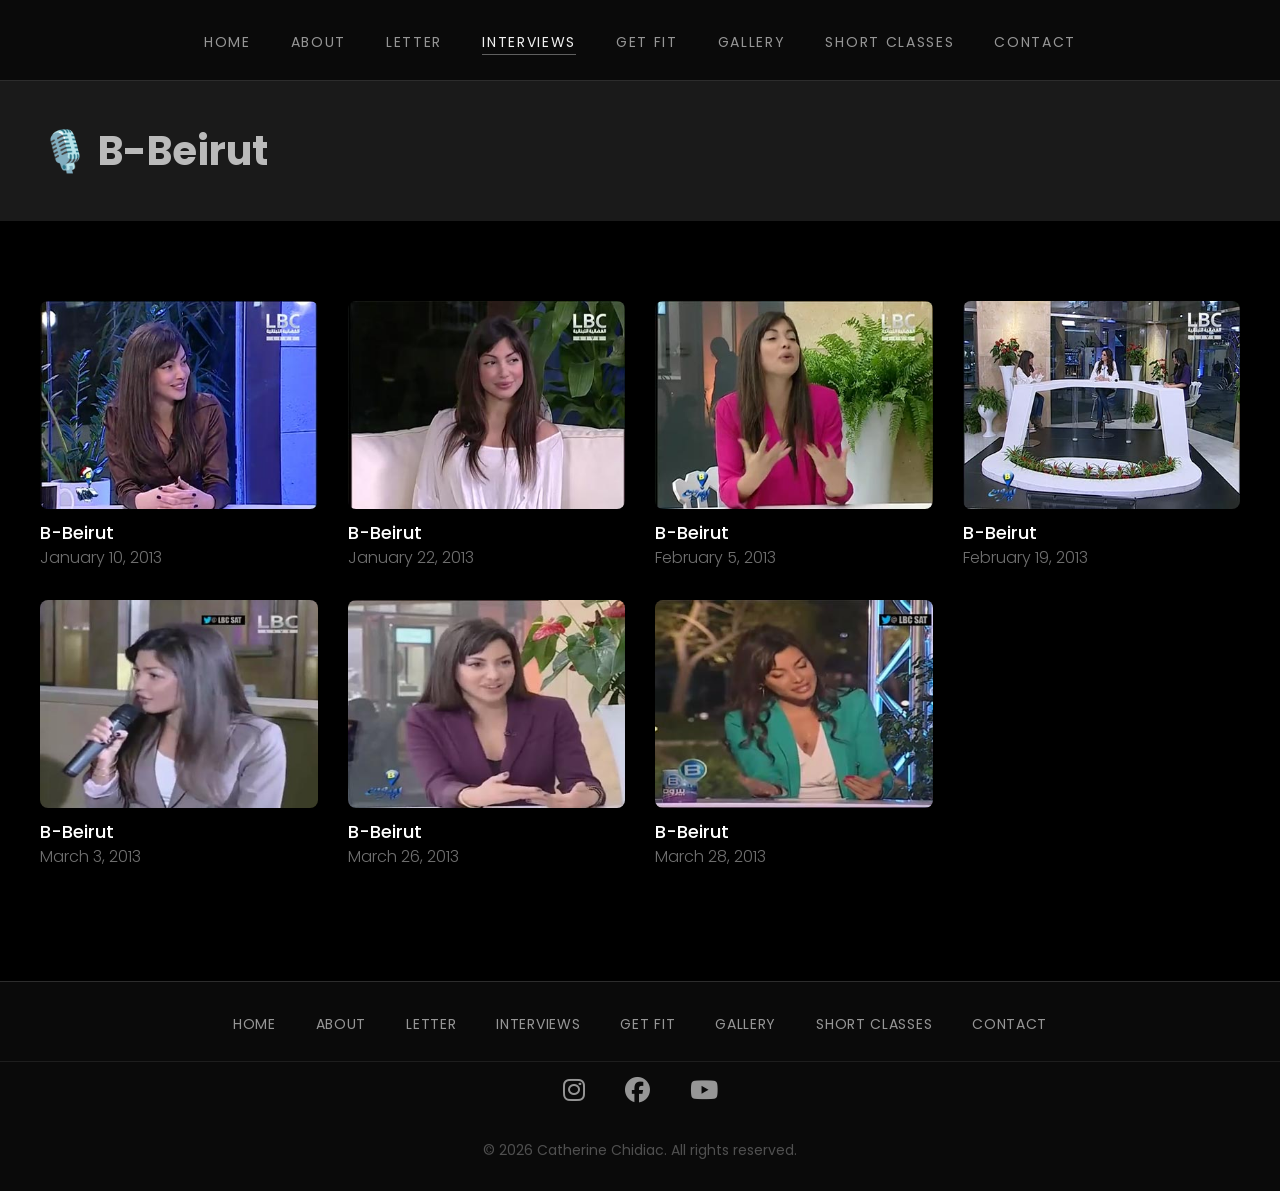
<file: b-beirut.html>
<!doctype html>
<html lang="en">
  <head>
    <meta charset="UTF-8" />
    <meta name="viewport" content="width=device-width, initial-scale=1.0" />
    <title>B-Beirut</title>
    <link rel="icon" href="om_symbol_favicon.ico" type="image/x-icon" />
    <link rel="preconnect" href="https://fonts.googleapis.com" />
    <link rel="preconnect" href="https://fonts.gstatic.com" crossorigin />
    <link
      href="https://fonts.googleapis.com/css2?family=Poppins:ital,wght@0,300;0,400;0,500;0,600;1,300;1,400&display=swap"
      rel="stylesheet"
    />
    <link rel="stylesheet" href="base.css" />
    <link rel="stylesheet" href="header-footer.css" />
    <link rel="stylesheet" href="b-beirut.css" />
    <link rel="stylesheet" href="https://cdnjs.cloudflare.com/ajax/libs/font-awesome/6.7.2/css/all.min.css" />
  </head>
  <body>
    <header>
      <nav>
        <button class="burger" id="burger" aria-label="Toggle menu">&#9776;</button>
        <ul>
          <li><a href="index.html">Home</a></li>
          <li><a href="about.html">About</a></li>
          <li><a href="to-my-students.html">Letter</a></li>
          <li><a href="b-beirut.html" class="active">Interviews</a></li>
          <li><a href="getfit.html">Get Fit</a></li>
          <li><a href="gallery.html">Gallery</a></li>
          <li><a href="namat-short-classes.html">Short Classes</a></li>
          <li><a href="contact.html">Contact</a></li>
        </ul>
      </nav>
    </header>
    <section class="bb-section">
      <div class="bb-title-container">
        <div class="bb-title">
          <h1>🎙️ B-Beirut</h1>
        </div>
      </div>
      <div class="bb-grid">
        <div
          class="bb-card"
          data-video="assets/b-beirut/01_January10_2013.mp4"
          data-description="B-Beirut January 10, 2013"
        >
          <div class="bb-card_thumbnail">
            <img
              src="assets/b-beirut/01_January10.jpg"
              alt="B-Beirut January 10"
            />
            <div class="bb-card_play">&#9654;</div>
          </div>
          <div class="bb-card_info">
            <h3>B-Beirut</h3>
            <p>January 10, 2013</p>
          </div>
        </div>

        <div
          class="bb-card"
          data-video="assets/b-beirut/02_January22_2013.mp4"
          data-description="B-Beirut January 22, 2013"
        >
          <div class="bb-card_thumbnail">
            <img
              src="assets/b-beirut/02_January22.jpg"
              alt="B-Beirut January 22"
            />
            <div class="bb-card_play">&#9654;</div>
          </div>
          <div class="bb-card_info">
            <h3>B-Beirut</h3>
            <p>January 22, 2013</p>
          </div>
        </div>

        <div
          class="bb-card"
          data-video="assets/b-beirut/03_February5_2013.mp4"
          data-description="B-Beirut February 5, 2013"
        >
          <div class="bb-card_thumbnail">
            <img
              src="assets/b-beirut/03_February5.jpg"
              alt="B-Beirut February 5"
            />
            <div class="bb-card_play">&#9654;</div>
          </div>
          <div class="bb-card_info">
            <h3>B-Beirut</h3>
            <p>February 5, 2013</p>
          </div>
        </div>

        <div
          class="bb-card"
          data-video="assets/b-beirut/04_February19_2013.mp4"
          data-description="B-Beirut February 19, 2013"
        >
          <div class="bb-card_thumbnail">
            <img
              src="assets/b-beirut/04_February19.jpg"
              alt="B-Beirut February 19"
            />
            <div class="bb-card_play">&#9654;</div>
          </div>
          <div class="bb-card_info">
            <h3>B-Beirut</h3>
            <p>February 19, 2013</p>
          </div>
        </div>

        <div
          class="bb-card"
          data-video="assets/b-beirut/05_March3_2013.mp4"
          data-description="B-Beirut March 3, 2013"
        >
          <div class="bb-card_thumbnail">
            <img src="assets/b-beirut/05_March3.jpg" alt="B-Beirut March 3" />
            <div class="bb-card_play">&#9654;</div>
          </div>
          <div class="bb-card_info">
            <h3>B-Beirut</h3>
            <p>March 3, 2013</p>
          </div>
        </div>

        <div
          class="bb-card"
          data-video="assets/b-beirut/06_March26_2013.mp4"
          data-description="B-Beirut March 26, 2013"
        >
          <div class="bb-card_thumbnail">
            <img src="assets/b-beirut/06_March26.jpg" alt="B-Beirut March 26" />
            <div class="bb-card_play">&#9654;</div>
          </div>
          <div class="bb-card_info">
            <h3>B-Beirut</h3>
            <p>March 26, 2013</p>
          </div>
        </div>

        <div
          class="bb-card"
          data-video="assets/b-beirut/07_March28_2013.mp4"
          data-description="B-Beirut March 28, 2013"
        >
          <div class="bb-card_thumbnail">
            <img src="assets/b-beirut/07_March28.jpg" alt="B-Beirut March 28" />
            <div class="bb-card_play">&#9654;</div>
          </div>
          <div class="bb-card_info">
            <h3>B-Beirut</h3>
            <p>March 28, 2013</p>
          </div>
        </div>
      </div>
    </section>

    <!-- Video Overlay -->
    <div class="video-overlay" id="video-overlay">
      <button class="video-overlay_close" id="video-overlay-close">
        &times;
      </button>
      <button class="video-overlay_prev" id="video-overlay-prev">
        &#8592;
      </button>
      <div class="video-overlay_content">
        <video
          class="video-overlay_player"
          id="video-overlay-player"
          controls
        ></video>
        <p class="video-overlay_caption" id="video-overlay-caption"></p>
      </div>
      <button class="video-overlay_next" id="video-overlay-next">
        &#8594;
      </button>
    </div>

    <script src="b-beirut.js"></script>
    <footer>
      <nav class="footer-nav">
        <ul>
          <li><a href="index.html">Home</a></li>
          <li><a href="about.html">About</a></li>
          <li><a href="to-my-students.html">Letter</a></li>
          <li><a href="b-beirut.html">Interviews</a></li>
          <li><a href="getfit.html">Get Fit</a></li>
          <li><a href="gallery.html">Gallery</a></li>
          <li><a href="namat-short-classes.html">Short Classes</a></li>
          <li><a href="contact.html">Contact</a></li>
        </ul>
      </nav>
      <div class="footer-socials">
        <a href="https://www.instagram.com/catherinechidiac/" target="_blank" rel="noopener noreferrer" aria-label="Instagram">
          <i class="fa-brands fa-instagram"></i>
        </a>
        <a href="https://www.facebook.com/namatbeirut/" target="_blank" rel="noopener noreferrer" aria-label="Facebook">
          <i class="fa-brands fa-facebook"></i>
        </a>
        <a href="https://www.youtube.com/@catherinechidiac1" target="_blank" rel="noopener noreferrer" aria-label="YouTube">
          <i class="fa-brands fa-youtube"></i>
        </a>
      </div>
      <p class="footer-copyright">&copy; 2026 Catherine Chidiac. All rights reserved.</p>
    </footer>

      <script src="header.js"></script>
  </body>
</html>
</file>
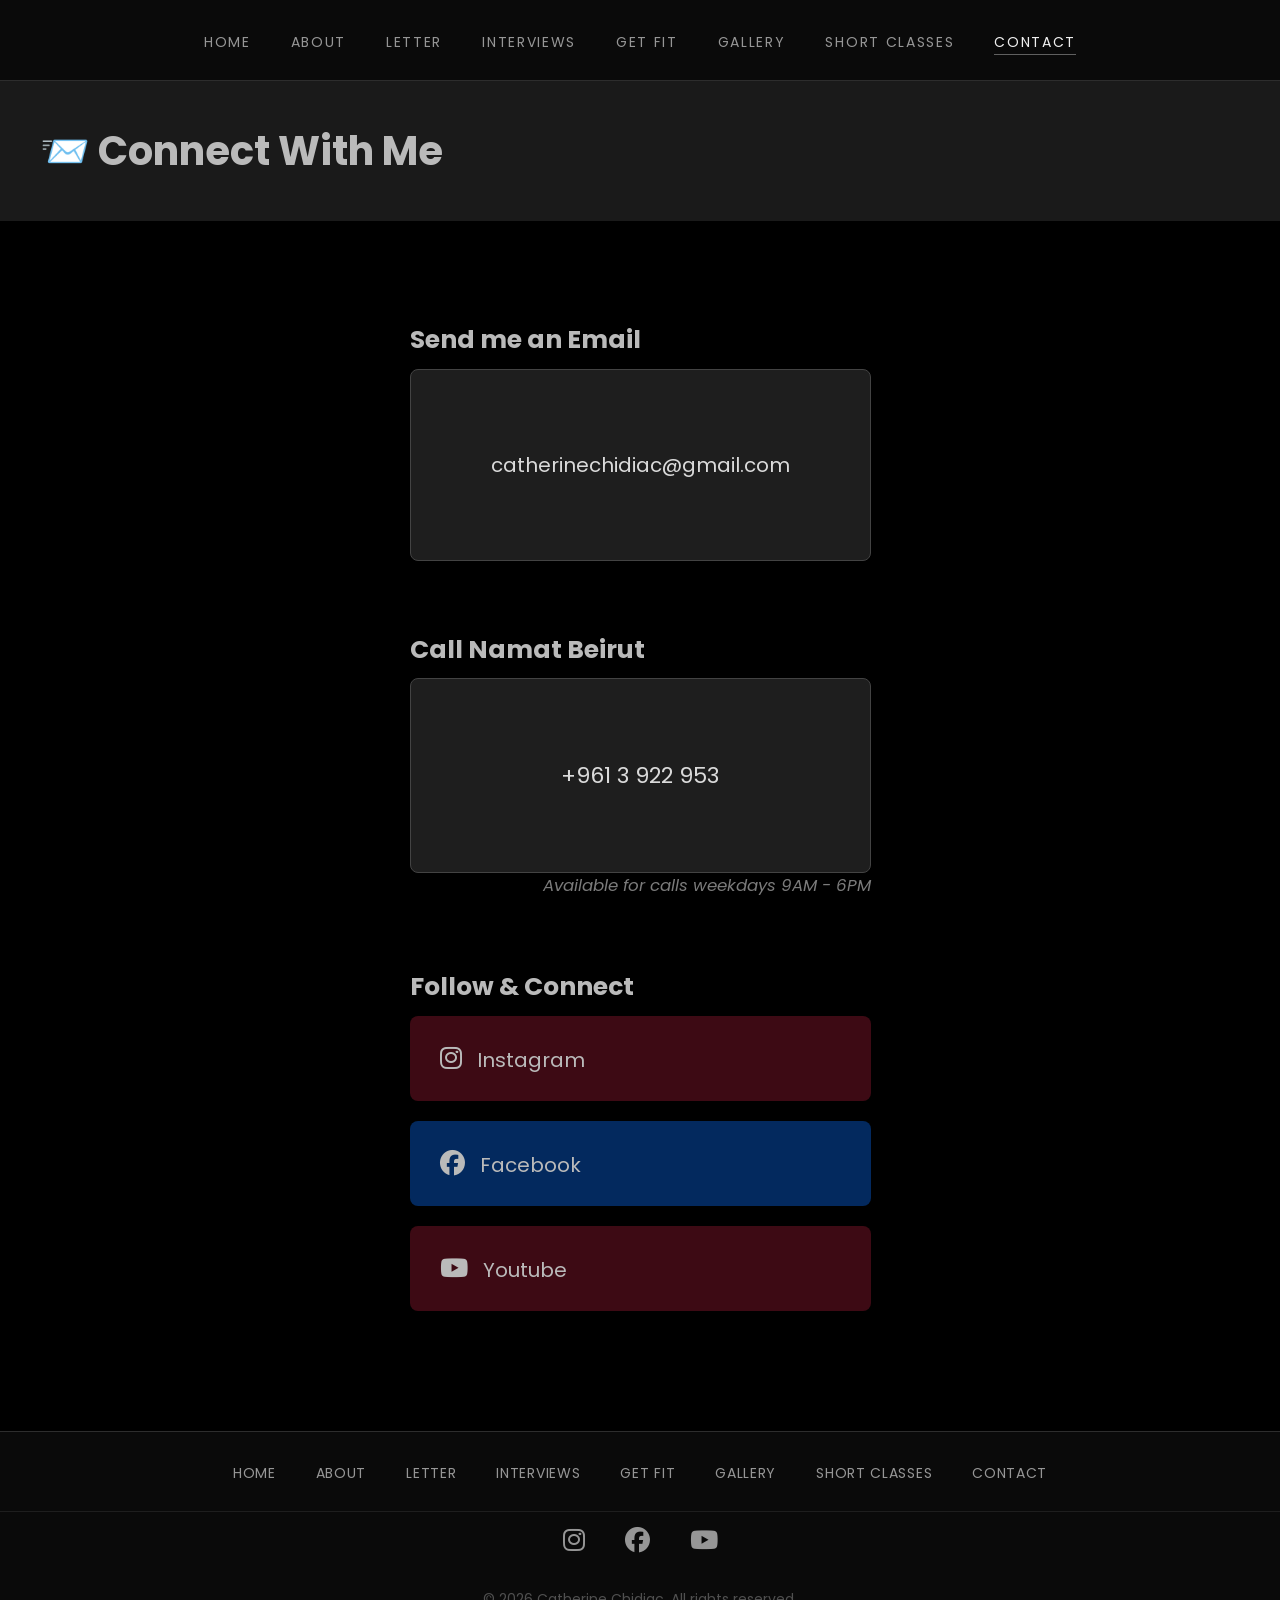
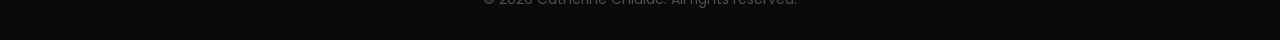
<file: contact.html>
<!doctype html>
<html lang="en">
  <head>
    <meta charset="UTF-8" />
    <meta name="viewport" content="width=device-width, initial-scale=1.0" />
    <title>Contact</title>
    <link rel="icon" href="om_symbol_favicon.ico" type="image/x-icon" />
    <link rel="preconnect" href="https://fonts.googleapis.com" />
    <link rel="preconnect" href="https://fonts.gstatic.com" crossorigin />
    <link
      href="https://fonts.googleapis.com/css2?family=Poppins:ital,wght@0,300;0,400;0,500;0,600;1,300;1,400&display=swap"
      rel="stylesheet"
    />
    <link rel="stylesheet" href="base.css" />
    <link rel="stylesheet" href="header-footer.css" />
    <link rel="stylesheet" href="contact.css" />
    <link
      rel="stylesheet"
      href="https://cdnjs.cloudflare.com/ajax/libs/font-awesome/6.7.2/css/all.min.css"
    />
  </head>
  <body>
    <header>
      <nav>
        <button class="burger" id="burger" aria-label="Toggle menu">
          &#9776;
        </button>
        <ul>
          <li><a href="index.html">Home</a></li>
          <li><a href="about.html">About</a></li>
          <li><a href="to-my-students.html">Letter</a></li>
          <li><a href="b-beirut.html">Interviews</a></li>
          <li><a href="getfit.html">Get Fit</a></li>
          <li><a href="gallery.html">Gallery</a></li>
          <li><a href="namat-short-classes.html">Short Classes</a></li>
          <li><a href="contact.html" class="active">Contact</a></li>
        </ul>
      </nav>
    </header>
    <section class="contact-title-section">
      <div class="contact-title">
        <h1>📨 Connect With Me</h1>
      </div>
    </section>
    <section class="contact-ways-section">
      <div class="contact-ways-container">
        <div class="card-email">
          <h2>Send me an Email</h2>
          <div class="card-email-content" id="copy-email">
            <p>catherinechidiac@gmail.com</p>
          </div>
        </div>
        <div class="card-namat">
          <h2>Call Namat Beirut</h2>
          <a class="card-namat-content" href="tel:+9613922953">
            <p>+961 3 922 953</p>
          </a>
          <small>Available for calls weekdays 9AM - 6PM</small>
        </div>
        <div class="socials">
          <h2>Follow & Connect</h2>
          <a
            class="socials-card insta"
            href="https://www.instagram.com/catherinechidiac/"
            target="_blank"
            rel="noopener noreferrer"
          >
            <i class="fa-brands fa-instagram"></i>
            <span>Instagram</span>
          </a>
          <a
            class="socials-card facebook"
            href="https://www.facebook.com/namatbeirut/"
            target="_blank"
            rel="noopener noreferrer"
          >
            <i class="fa-brands fa-facebook"></i>
            <span>Facebook</span>
          </a>
          <a
            class="socials-card youtube"
            href="https://www.youtube.com/@catherinechidiac1"
            target="_blank"
            rel="noopener noreferrer"
          >
            <i class="fa-brands fa-youtube"></i>
            <span>Youtube</span>
          </a>
        </div>
      </div>
    </section>
    <div class="copy-toast" id="copy-toast">
      Email address copied to clipboard
    </div>

    <script>
      document.getElementById("copy-email").addEventListener("click", () => {
        navigator.clipboard.writeText("catherinechidiac@gmail.com").then(() => {
          const toast = document.getElementById("copy-toast");
          toast.classList.add("show");
          setTimeout(() => toast.classList.remove("show"), 2500);
        });
      });
    </script>
    <footer>
      <nav class="footer-nav">
        <ul>
          <li><a href="index.html">Home</a></li>
          <li><a href="about.html">About</a></li>
          <li><a href="to-my-students.html">Letter</a></li>
          <li><a href="b-beirut.html">Interviews</a></li>
          <li><a href="getfit.html">Get Fit</a></li>
          <li><a href="gallery.html">Gallery</a></li>
          <li><a href="namat-short-classes.html">Short Classes</a></li>
          <li><a href="contact.html">Contact</a></li>
        </ul>
      </nav>
      <div class="footer-socials">
        <a href="https://www.instagram.com/catherinechidiac/" target="_blank" rel="noopener noreferrer" aria-label="Instagram">
          <i class="fa-brands fa-instagram"></i>
        </a>
        <a href="https://www.facebook.com/namatbeirut/" target="_blank" rel="noopener noreferrer" aria-label="Facebook">
          <i class="fa-brands fa-facebook"></i>
        </a>
        <a href="https://www.youtube.com/@catherinechidiac1" target="_blank" rel="noopener noreferrer" aria-label="YouTube">
          <i class="fa-brands fa-youtube"></i>
        </a>
      </div>
      <p class="footer-copyright">&copy; 2026 Catherine Chidiac. All rights reserved.</p>
    </footer>

    <script src="header.js"></script>
  </body>
</html>
</file>
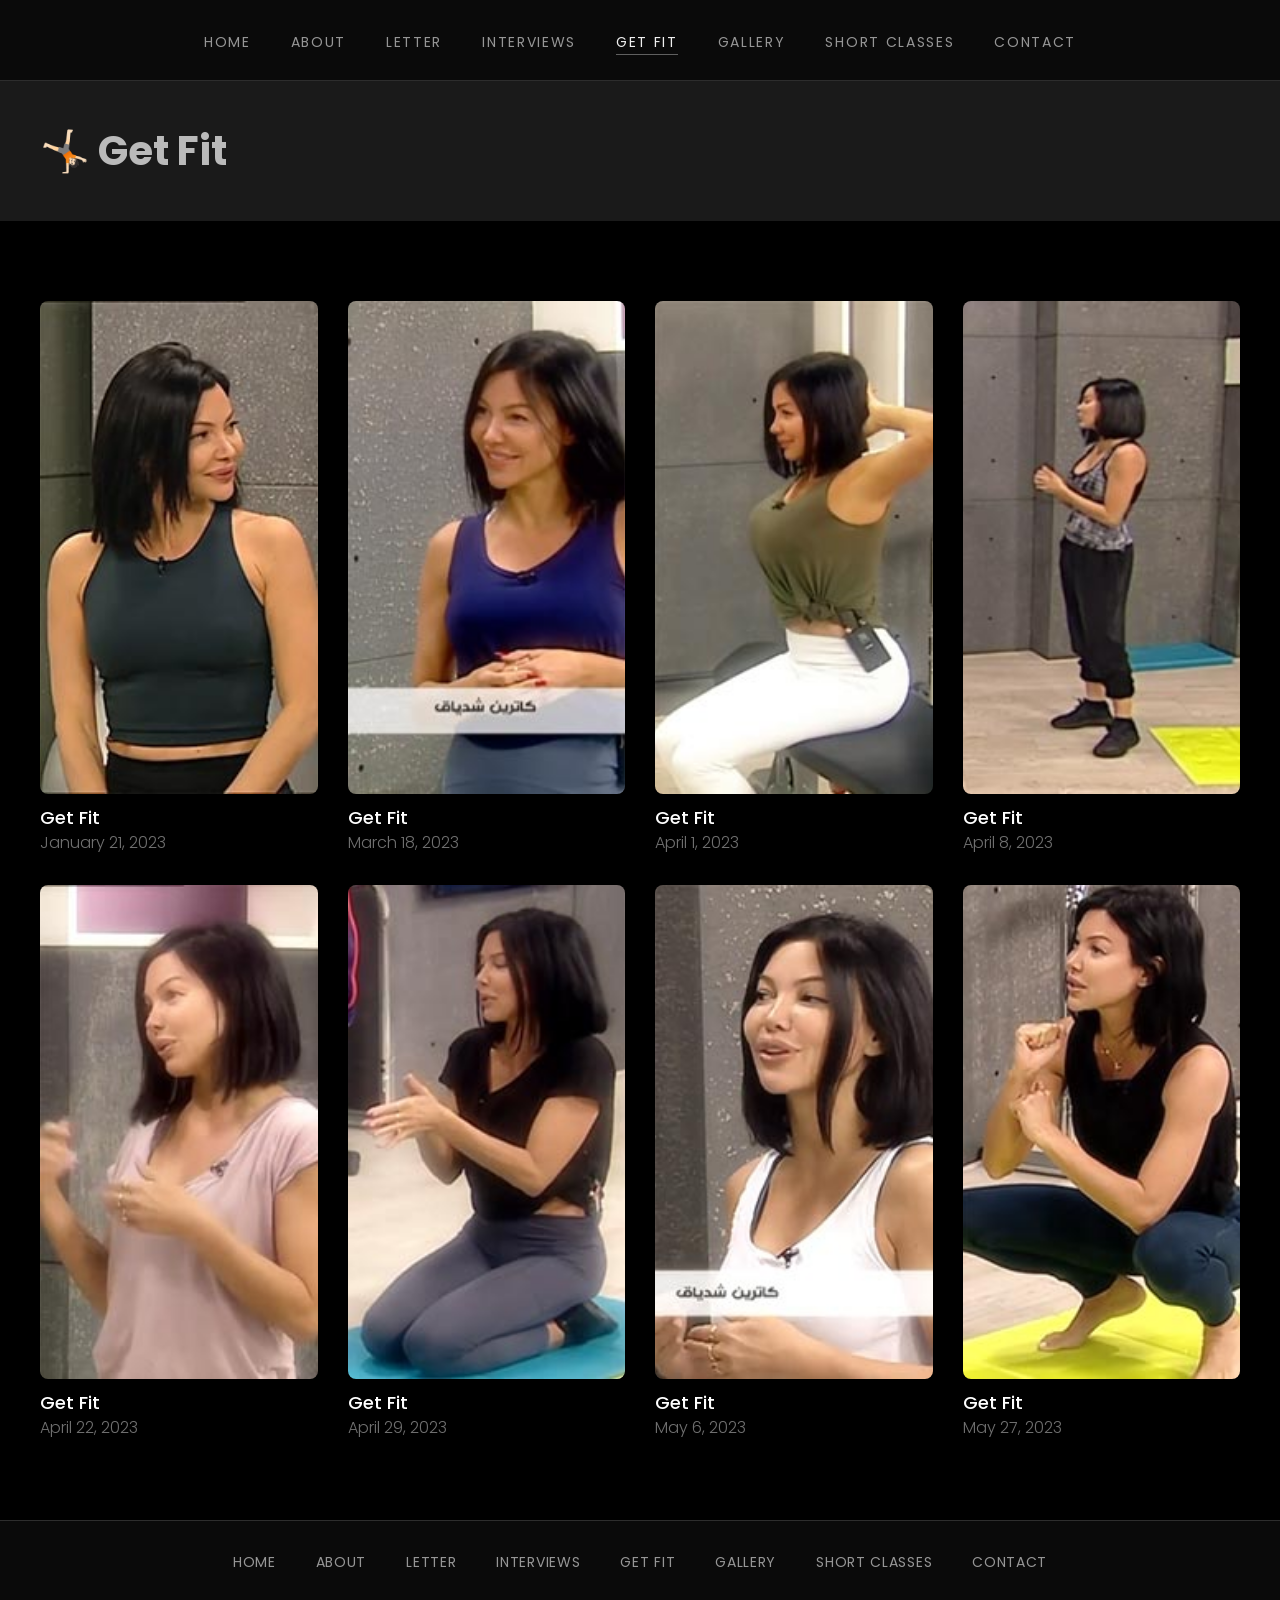
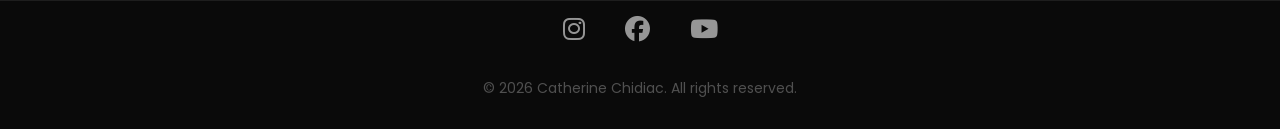
<file: getfit.html>
<!doctype html>
<html lang="en">
  <head>
    <meta charset="UTF-8" />
    <meta name="viewport" content="width=device-width, initial-scale=1.0" />
    <title>Get Fit</title>
    <link rel="icon" href="om_symbol_favicon.ico" type="image/x-icon" />
    <link rel="preconnect" href="https://fonts.googleapis.com" />
    <link rel="preconnect" href="https://fonts.gstatic.com" crossorigin />
    <link
      href="https://fonts.googleapis.com/css2?family=Poppins:ital,wght@0,300;0,400;0,500;0,600;1,300;1,400&display=swap"
      rel="stylesheet"
    />
    <link rel="stylesheet" href="base.css" />
    <link rel="stylesheet" href="header-footer.css" />
    <link rel="stylesheet" href="getfit.css" />
    <link rel="stylesheet" href="https://cdnjs.cloudflare.com/ajax/libs/font-awesome/6.7.2/css/all.min.css" />
  </head>
  <body>
    <header>
      <nav>
        <button class="burger" id="burger" aria-label="Toggle menu">&#9776;</button>
        <ul>
          <li><a href="index.html">Home</a></li>
          <li><a href="about.html">About</a></li>
          <li><a href="to-my-students.html">Letter</a></li>
          <li><a href="b-beirut.html">Interviews</a></li>
          <li><a href="getfit.html" class="active">Get Fit</a></li>
          <li><a href="gallery.html">Gallery</a></li>
          <li><a href="namat-short-classes.html">Short Classes</a></li>
          <li><a href="contact.html">Contact</a></li>
        </ul>
      </nav>
    </header>
    <section class="getfit-section">
      <div class="getfit-title-container">
        <div class="getfit-title">
          <h1>🤸🏻 Get Fit</h1>
        </div>
      </div>
      <div class="getfit-grid">
        <div
          class="getfit-card"
          data-video="assets/getfit/01_GetFit_January21_2023.mp4"
          data-description="Get Fit January 21, 2023"
        >
          <div class="getfit-card_thumbnail">
            <img
              src="assets/getfit/01_January21.jpg"
              alt="Get Fit January 21"
            />
            <div class="getfit-card_play">&#9654;</div>
          </div>
          <div class="getfit-card_info">
            <h3>Get Fit</h3>
            <p>January 21, 2023</p>
          </div>
        </div>

        <div
          class="getfit-card"
          data-video="assets/getfit/02_GetFit_18Mars_2023.mp4"
          data-description="Get Fit March 18, 2023"
        >
          <div class="getfit-card_thumbnail">
            <img src="assets/getfit/02_March18.jpg" alt="Get Fit March 18" />
            <div class="getfit-card_play">&#9654;</div>
          </div>
          <div class="getfit-card_info">
            <h3>Get Fit</h3>
            <p>March 18, 2023</p>
          </div>
        </div>

        <div
          class="getfit-card"
          data-video="assets/getfit/03_GetFit_April1_2023.mp4"
          data-description="Get Fit April 1, 2023"
        >
          <div class="getfit-card_thumbnail">
            <img src="assets/getfit/03_April1.jpg" alt="Get Fit April 1" />
            <div class="getfit-card_play">&#9654;</div>
          </div>
          <div class="getfit-card_info">
            <h3>Get Fit</h3>
            <p>April 1, 2023</p>
          </div>
        </div>

        <div
          class="getfit-card"
          data-video="assets/getfit/04_GetFit_April8_2023.mp4"
          data-description="Get Fit April 8, 2023"
        >
          <div class="getfit-card_thumbnail">
            <img src="assets/getfit/04_April8.jpg" alt="Get Fit April 8" />
            <div class="getfit-card_play">&#9654;</div>
          </div>
          <div class="getfit-card_info">
            <h3>Get Fit</h3>
            <p>April 8, 2023</p>
          </div>
        </div>

        <div
          class="getfit-card"
          data-video="assets/getfit/05_GetFit_April22_2023.mp4"
          data-description="Get Fit April 22, 2023"
        >
          <div class="getfit-card_thumbnail">
            <img src="assets/getfit/05_April22.jpg" alt="Get Fit April 22" />
            <div class="getfit-card_play">&#9654;</div>
          </div>
          <div class="getfit-card_info">
            <h3>Get Fit</h3>
            <p>April 22, 2023</p>
          </div>
        </div>

        <div
          class="getfit-card"
          data-video="assets/getfit/06_GetFit_April29_2023.mp4"
          data-description="Get Fit April 29, 2023"
        >
          <div class="getfit-card_thumbnail">
            <img src="assets/getfit/06_April29.jpg" alt="Get Fit April 29" />
            <div class="getfit-card_play">&#9654;</div>
          </div>
          <div class="getfit-card_info">
            <h3>Get Fit</h3>
            <p>April 29, 2023</p>
          </div>
        </div>

        <div
          class="getfit-card"
          data-video="assets/getfit/07_GetFit_May6_2023.mp4"
          data-description="Get Fit May 6, 2023"
        >
          <div class="getfit-card_thumbnail">
            <img src="assets/getfit/07_May6.jpg" alt="Get Fit May 6" />
            <div class="getfit-card_play">&#9654;</div>
          </div>
          <div class="getfit-card_info">
            <h3>Get Fit</h3>
            <p>May 6, 2023</p>
          </div>
        </div>

        <div
          class="getfit-card"
          data-video="assets/getfit/08_GetFit_May27_2023.mp4"
          data-description="Get Fit May 27, 2023"
        >
          <div class="getfit-card_thumbnail">
            <img src="assets/getfit/08_May27.jpg" alt="Get Fit May 27" />
            <div class="getfit-card_play">&#9654;</div>
          </div>
          <div class="getfit-card_info">
            <h3>Get Fit</h3>
            <p>May 27, 2023</p>
          </div>
        </div>
      </div>
    </section>

    <!-- Video Overlay -->
    <div class="video-overlay" id="video-overlay">
      <button class="video-overlay_close" id="video-overlay-close">
        &times;
      </button>
      <button class="video-overlay_prev" id="video-overlay-prev">
        &#8592;
      </button>
      <div class="video-overlay_content">
        <video
          class="video-overlay_player"
          id="video-overlay-player"
          controls
        ></video>
        <p class="video-overlay_caption" id="video-overlay-caption"></p>
      </div>
      <button class="video-overlay_next" id="video-overlay-next">
        &#8594;
      </button>
    </div>

    <script src="getfit.js"></script>
    <footer>
      <nav class="footer-nav">
        <ul>
          <li><a href="index.html">Home</a></li>
          <li><a href="about.html">About</a></li>
          <li><a href="to-my-students.html">Letter</a></li>
          <li><a href="b-beirut.html">Interviews</a></li>
          <li><a href="getfit.html">Get Fit</a></li>
          <li><a href="gallery.html">Gallery</a></li>
          <li><a href="namat-short-classes.html">Short Classes</a></li>
          <li><a href="contact.html">Contact</a></li>
        </ul>
      </nav>
      <div class="footer-socials">
        <a href="https://www.instagram.com/catherinechidiac/" target="_blank" rel="noopener noreferrer" aria-label="Instagram">
          <i class="fa-brands fa-instagram"></i>
        </a>
        <a href="https://www.facebook.com/namatbeirut/" target="_blank" rel="noopener noreferrer" aria-label="Facebook">
          <i class="fa-brands fa-facebook"></i>
        </a>
        <a href="https://www.youtube.com/@catherinechidiac1" target="_blank" rel="noopener noreferrer" aria-label="YouTube">
          <i class="fa-brands fa-youtube"></i>
        </a>
      </div>
      <p class="footer-copyright">&copy; 2026 Catherine Chidiac. All rights reserved.</p>
    </footer>

      <script src="header.js"></script>
  </body>
</html>
</file>
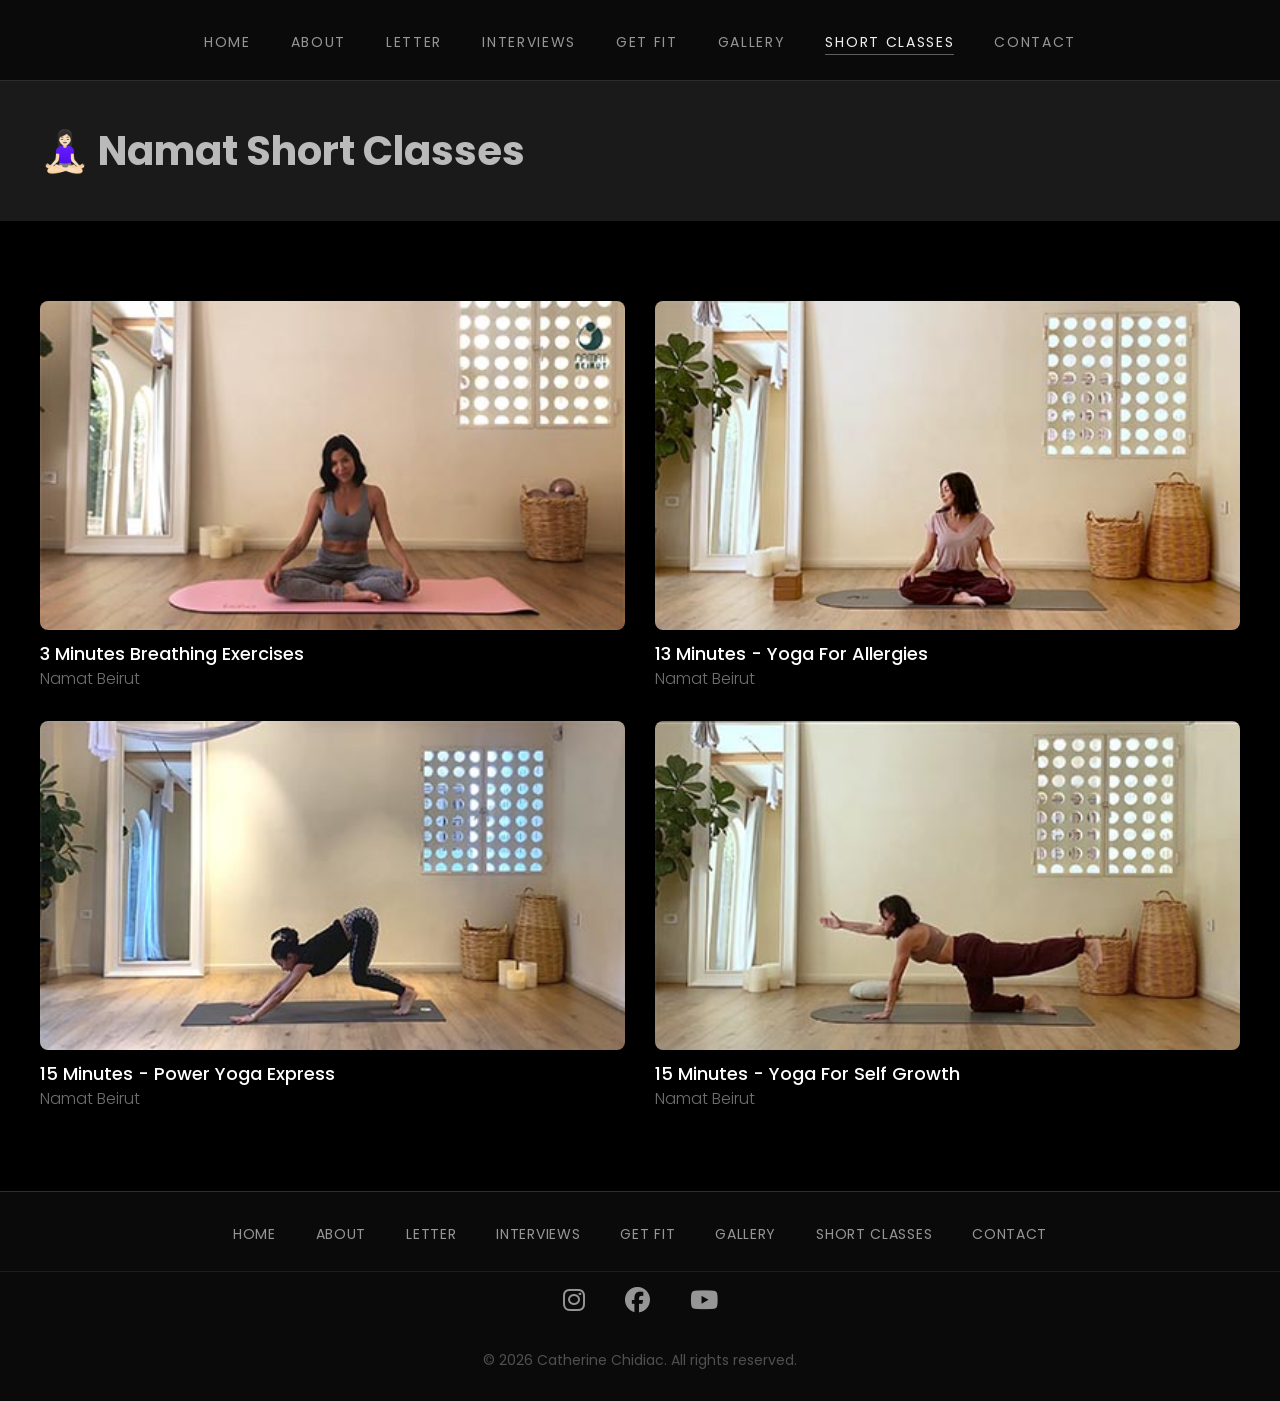
<file: namat-short-classes.html>
<!doctype html>
<html lang="en">
  <head>
    <meta charset="UTF-8" />
    <meta name="viewport" content="width=device-width, initial-scale=1.0" />
    <title>Namat Short Classes</title>
    <link rel="icon" href="om_symbol_favicon.ico" type="image/x-icon" />
    <link rel="preconnect" href="https://fonts.googleapis.com" />
    <link rel="preconnect" href="https://fonts.gstatic.com" crossorigin />
    <link
      href="https://fonts.googleapis.com/css2?family=Poppins:ital,wght@0,300;0,400;0,500;0,600;1,300;1,400&display=swap"
      rel="stylesheet"
    />
    <link rel="stylesheet" href="base.css" />
    <link rel="stylesheet" href="header-footer.css" />
    <link rel="stylesheet" href="namat-short-classes.css" />
    <link rel="stylesheet" href="https://cdnjs.cloudflare.com/ajax/libs/font-awesome/6.7.2/css/all.min.css" />
  </head>
  <body>
    <header>
      <nav>
        <button class="burger" id="burger" aria-label="Toggle menu">&#9776;</button>
        <ul>
          <li><a href="index.html">Home</a></li>
          <li><a href="about.html">About</a></li>
          <li><a href="to-my-students.html">Letter</a></li>
          <li><a href="b-beirut.html">Interviews</a></li>
          <li><a href="getfit.html">Get Fit</a></li>
          <li><a href="gallery.html">Gallery</a></li>
          <li>
            <a href="namat-short-classes.html" class="active">Short Classes</a>
          </li>
          <li><a href="contact.html">Contact</a></li>
        </ul>
      </nav>
    </header>
    <div class="title-section">
      <div class="namat-title">
        <h1>🧘🏻‍♀️ Namat Short Classes</h1>
      </div>
    </div>
    <section class="namat-section">
      <div class="namat-grid">
        <div
          class="namat-card"
          data-video="assets/namat-short-classes/3 Minutes Breathing Exercises with Catherine Chidiac_Namat Beirut.mp4"
          data-description="3 Minutes Breathing Exercises"
        >
          <div class="namat-card_thumbnail">
            <img
              src="assets/namat-short-classes/3-Minutes-Breathing.jpg"
              alt="3 Minutes Breathing Exercises"
            />
            <div class="namat-card_play">&#9654;</div>
          </div>
          <div class="namat-card_info">
            <h3>3 Minutes Breathing Exercises</h3>
            <p>Namat Beirut</p>
          </div>
        </div>

        <div
          class="namat-card"
          data-video="assets/namat-short-classes/13 Minutes - Yoga For Allergies with Catherine Chidiac_Namat Beirut.mp4"
          data-description="13 Minutes - Yoga For Allergies"
        >
          <div class="namat-card_thumbnail">
            <img
              src="assets/namat-short-classes/13-Minutes-Allergies.jpg"
              alt="13 Minutes Yoga For Allergies"
            />
            <div class="namat-card_play">&#9654;</div>
          </div>
          <div class="namat-card_info">
            <h3>13 Minutes - Yoga For Allergies</h3>
            <p>Namat Beirut</p>
          </div>
        </div>

        <div
          class="namat-card"
          data-video="assets/namat-short-classes/15 Minutes - Power Yoga Express with Catherine Chidiac_Namat Beirut.mp4"
          data-description="15 Minutes - Power Yoga Express"
        >
          <div class="namat-card_thumbnail">
            <img
              src="assets/namat-short-classes/15-Minutes-Power-Yoga-Express.jpg"
              alt="15 Minutes Power Yoga Express"
            />
            <div class="namat-card_play">&#9654;</div>
          </div>
          <div class="namat-card_info">
            <h3>15 Minutes - Power Yoga Express</h3>
            <p>Namat Beirut</p>
          </div>
        </div>

        <div
          class="namat-card"
          data-video="assets/namat-short-classes/15 Minutes - Yoga For Self Growth with Catherine Chidiac_Namat Beirut.mp4"
          data-description="15 Minutes - Yoga For Self Growth"
        >
          <div class="namat-card_thumbnail">
            <img
              src="assets/namat-short-classes/15-Minues-Yoga-Self-Growth.jpg"
              alt="15 Minutes Yoga For Self Growth"
            />
            <div class="namat-card_play">&#9654;</div>
          </div>
          <div class="namat-card_info">
            <h3>15 Minutes - Yoga For Self Growth</h3>
            <p>Namat Beirut</p>
          </div>
        </div>
      </div>
    </section>

    <!-- Video Overlay -->
    <div class="video-overlay" id="video-overlay">
      <button class="video-overlay_close" id="video-overlay-close">
        &times;
      </button>
      <button class="video-overlay_prev" id="video-overlay-prev">
        &#8592;
      </button>
      <div class="video-overlay_content">
        <video
          class="video-overlay_player"
          id="video-overlay-player"
          controls
        ></video>
        <p class="video-overlay_caption" id="video-overlay-caption"></p>
      </div>
      <button class="video-overlay_next" id="video-overlay-next">
        &#8594;
      </button>
    </div>

    <script src="namat-short-classes.js"></script>
    <footer>
      <nav class="footer-nav">
        <ul>
          <li><a href="index.html">Home</a></li>
          <li><a href="about.html">About</a></li>
          <li><a href="to-my-students.html">Letter</a></li>
          <li><a href="b-beirut.html">Interviews</a></li>
          <li><a href="getfit.html">Get Fit</a></li>
          <li><a href="gallery.html">Gallery</a></li>
          <li><a href="namat-short-classes.html">Short Classes</a></li>
          <li><a href="contact.html">Contact</a></li>
        </ul>
      </nav>
      <div class="footer-socials">
        <a href="https://www.instagram.com/catherinechidiac/" target="_blank" rel="noopener noreferrer" aria-label="Instagram">
          <i class="fa-brands fa-instagram"></i>
        </a>
        <a href="https://www.facebook.com/namatbeirut/" target="_blank" rel="noopener noreferrer" aria-label="Facebook">
          <i class="fa-brands fa-facebook"></i>
        </a>
        <a href="https://www.youtube.com/@catherinechidiac1" target="_blank" rel="noopener noreferrer" aria-label="YouTube">
          <i class="fa-brands fa-youtube"></i>
        </a>
      </div>
      <p class="footer-copyright">&copy; 2026 Catherine Chidiac. All rights reserved.</p>
    </footer>

      <script src="header.js"></script>
  </body>
</html>
</file>
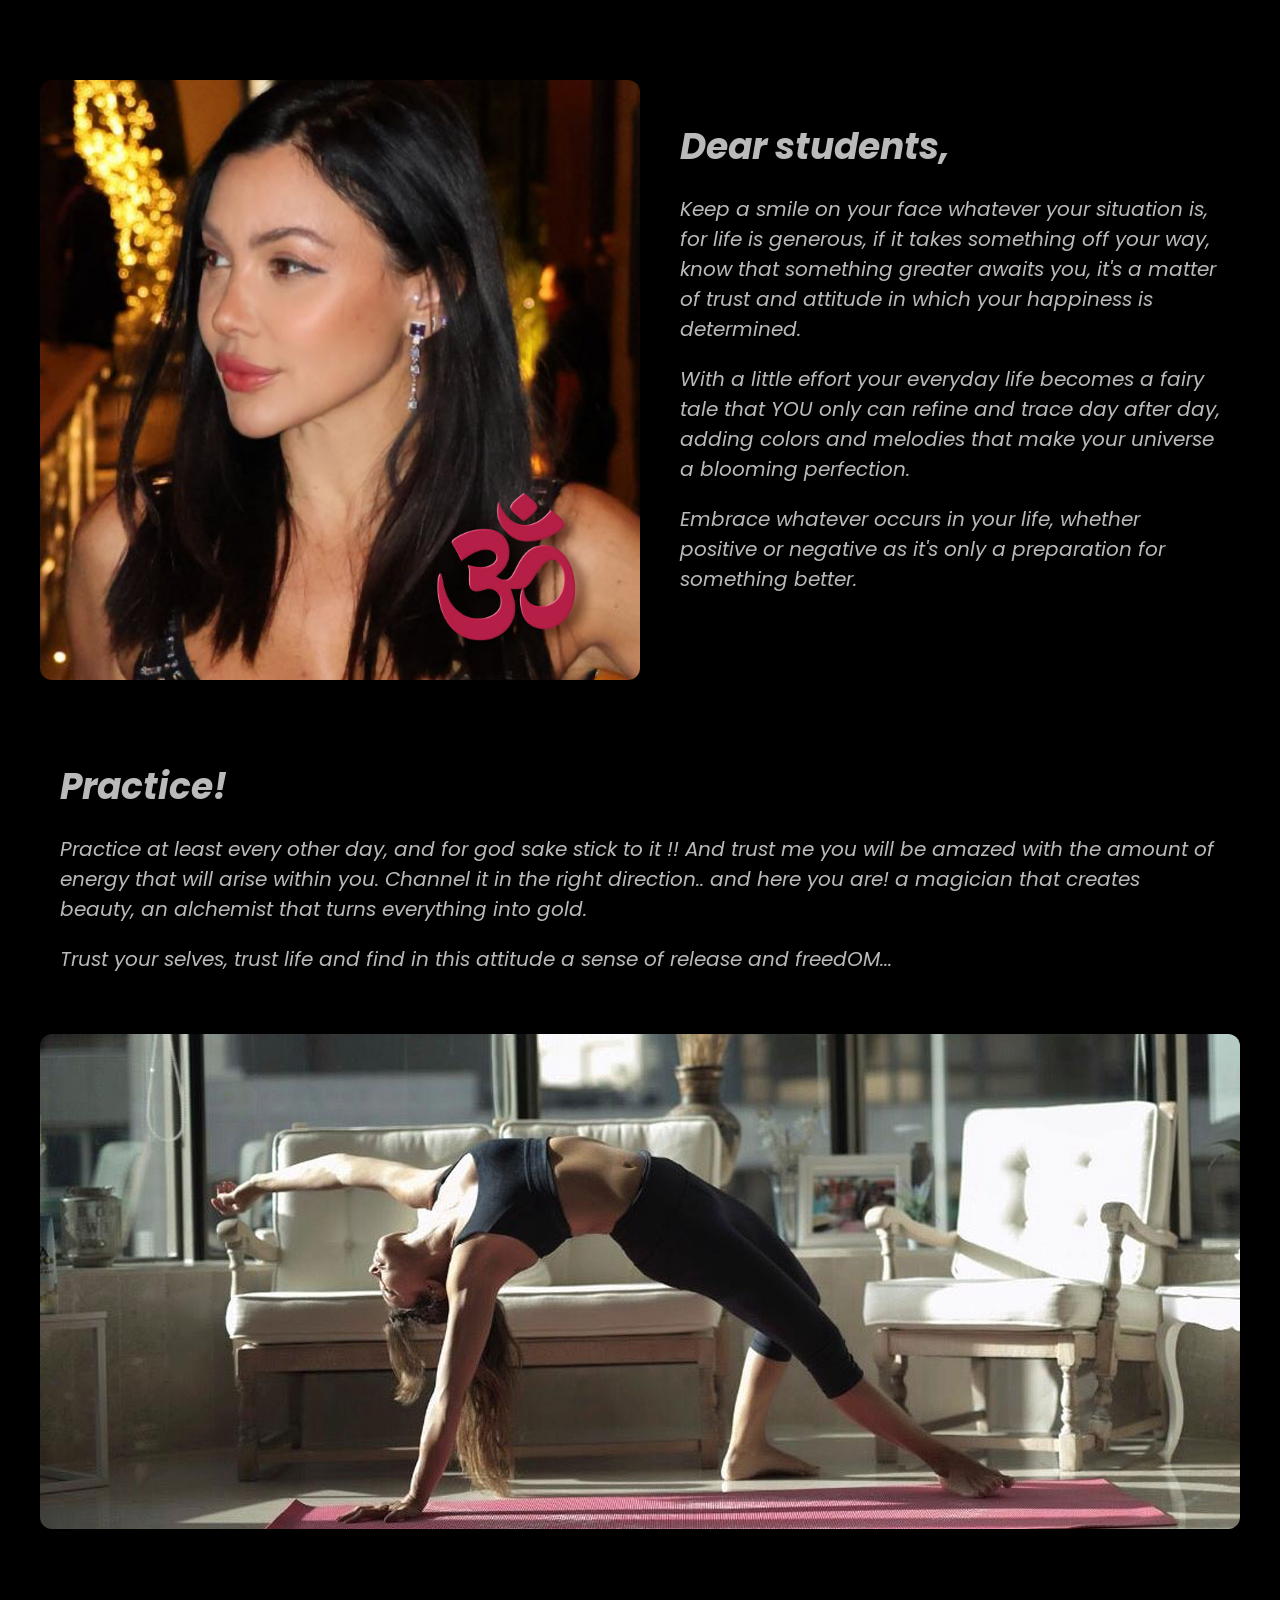
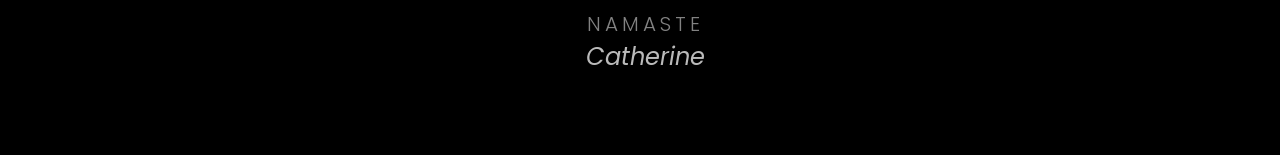
<file: testings.html>
<!doctype html>
<html lang="en">
  <head>
    <meta charset="UTF-8" />
    <meta name="viewport" content="width=device-width, initial-scale=1.0" />
    <title>Testings</title>
    <link rel="preconnect" href="https://fonts.googleapis.com" />
    <link rel="preconnect" href="https://fonts.gstatic.com" crossorigin />
    <link
      href="https://fonts.googleapis.com/css2?family=Poppins:ital,wght@0,300;0,400;0,500;0,600;1,300;1,400&display=swap"
      rel="stylesheet"
    />
    <link rel="stylesheet" href="testings.css" />
  </head>
  <body>
    <section class="home-hero">
      <div class="home-hero_content-1">
        <img
          class="home-hero_img"
          src="assets/home/catherine-chidiac-classic-beauty.jpg"
          alt="Catherine Chidiac"
        />
        <div class="home-hero_text">
          <h2 class="home-hero_quote">Dear students,</h2>
          <p class="home-hero_quote">
            Keep a smile on your face whatever your situation is, for life is
            generous, if it takes something off your way, know that something
            greater awaits you, it's a matter of trust and attitude in which
            your happiness is determined.
          </p>
          <p class="home-hero_quote">
            With a little effort your everyday life becomes a fairy tale that
            YOU only can refine and trace day after day, adding colors and
            melodies that make your universe a blooming perfection.
          </p>
          <p class="home-hero_quote">
            Embrace whatever occurs in your life, whether positive or negative
            as it's only a preparation for something better.
          </p>
        </div>
      </div>
      <div class="home-hero_content-2">
        <div class="home-hero_text">
          <h2 class="home-hero_quote">Practice!</h2>
          <p class="home-hero_quote">
            Practice at least every other day, and for god sake stick to it !!
            And trust me you will be amazed with the amount of energy that will
            arise within you. Channel it in the right direction.. and here you
            are! a magician that creates beauty, an alchemist that turns
            everything into gold.
          </p>
          <p class="home-hero_quote">
            Trust your selves, trust life and find in this attitude a sense of
            release and freedOM...
          </p>
        </div>
        <img
          class="home-hero_img2"
          src="assets/home/catherine-chidiac-side-stretching.jpg"
          alt="Catherine Chidiac Stretching"
        />
        <div class="signature">
          <span class="signature_namaste">Namaste</span>
          <span class="signature_name">Catherine</span>
        </div>
      </div>
    </section>

    <script src="testings.js"></script>
  </body>
</html>
</file>
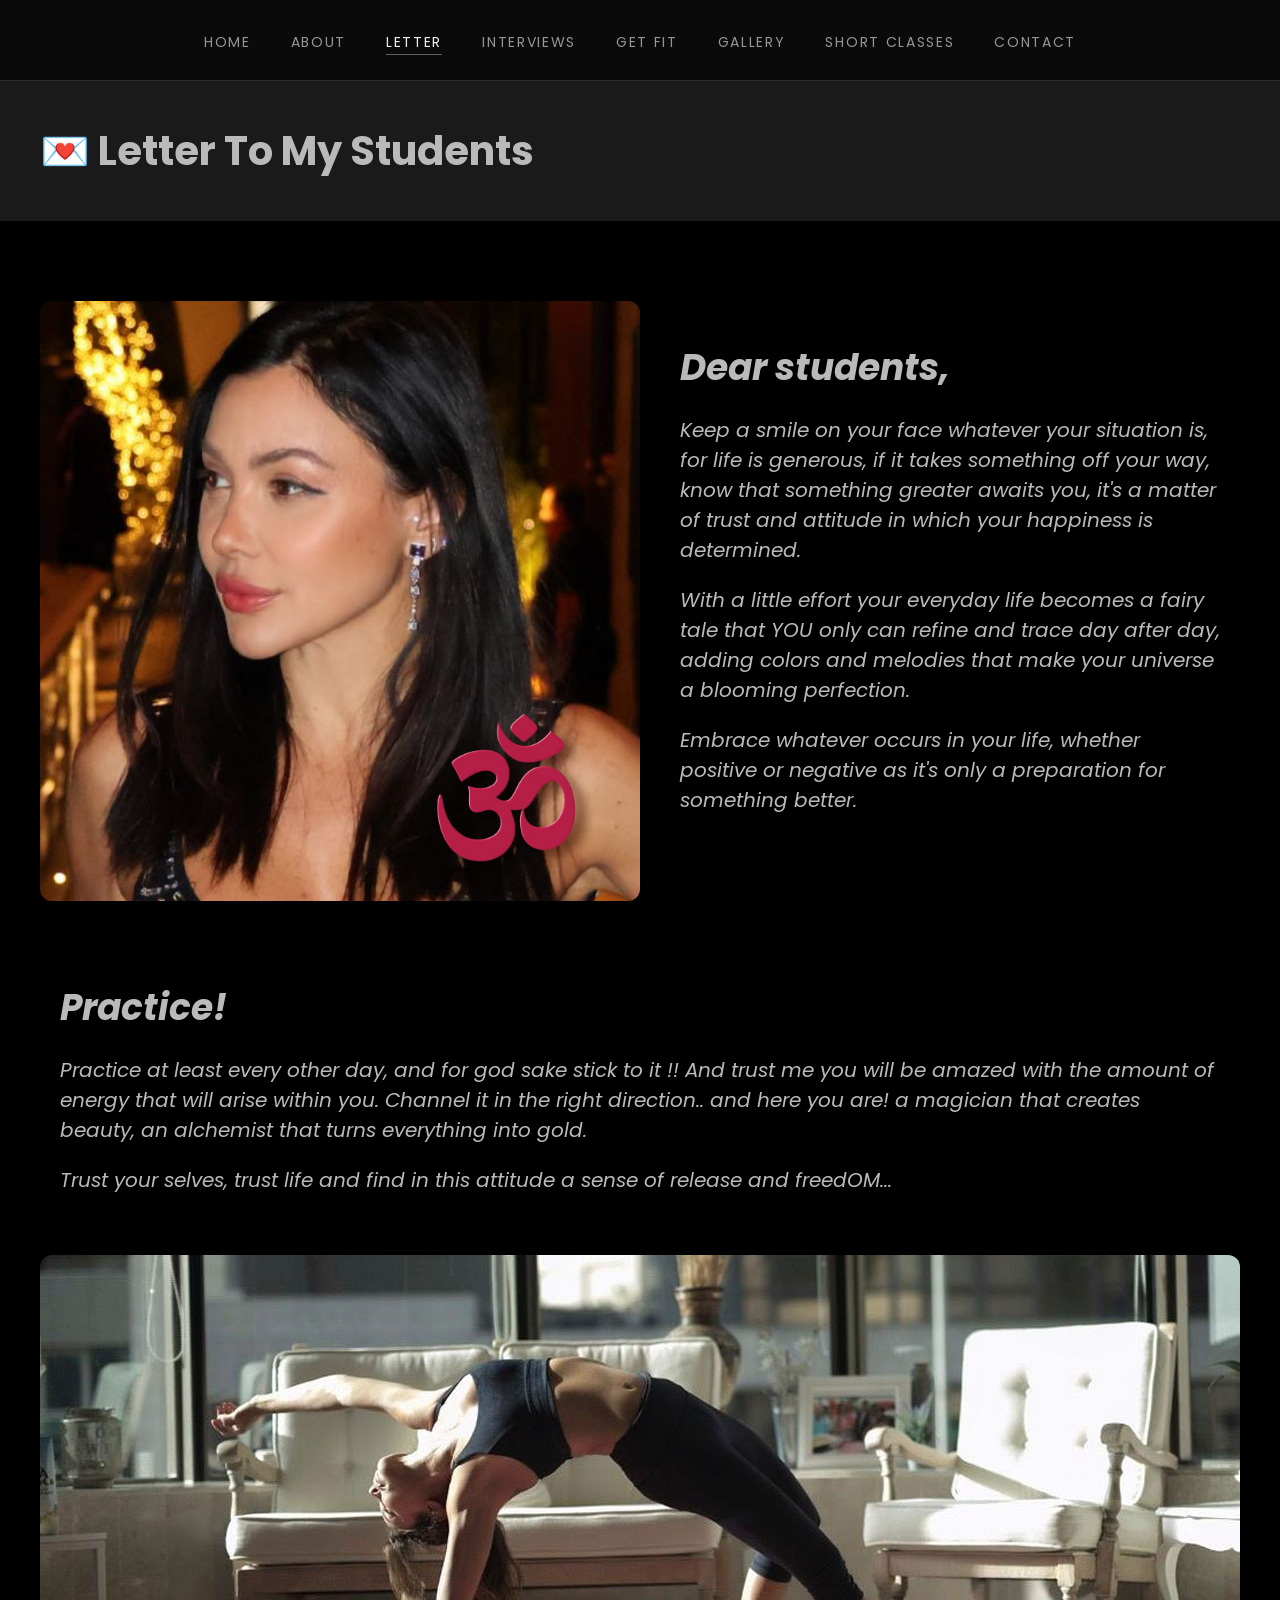
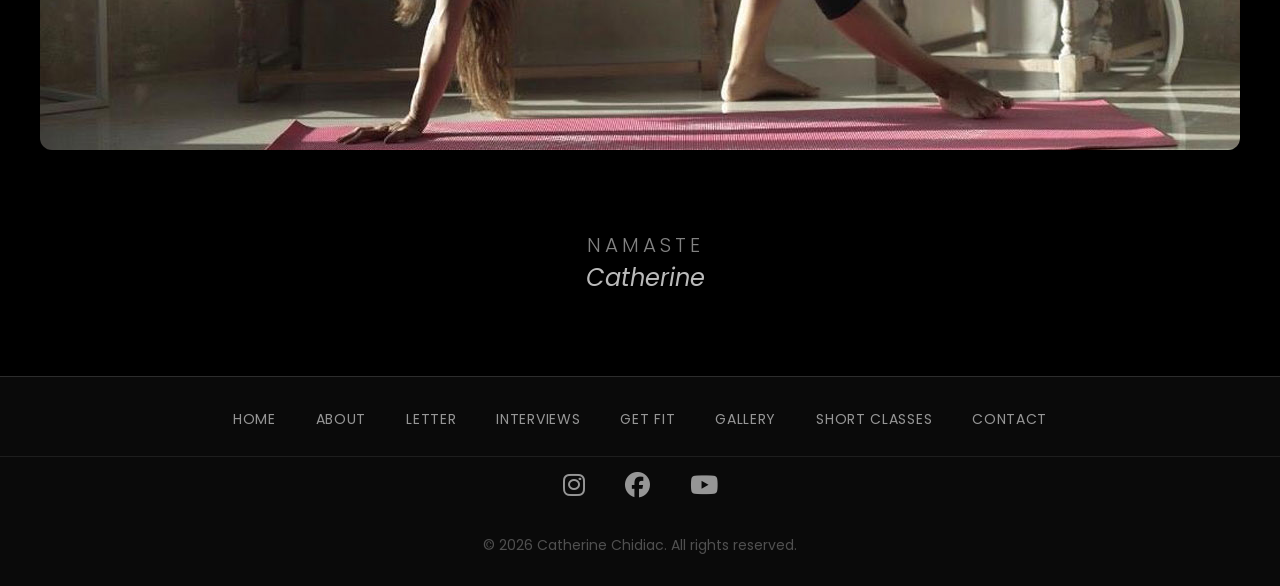
<file: to-my-students.html>
<!doctype html>
<html lang="en">
  <head>
    <meta charset="UTF-8" />
    <meta name="viewport" content="width=device-width, initial-scale=1.0" />
    <title>Letter To My Students</title>
    <link rel="icon" href="om_symbol_favicon.ico" type="image/x-icon" />
    <link rel="preconnect" href="https://fonts.googleapis.com" />
    <link rel="preconnect" href="https://fonts.gstatic.com" crossorigin />
    <link
      href="https://fonts.googleapis.com/css2?family=Poppins:ital,wght@0,300;0,400;0,500;0,600;1,300;1,400&display=swap"
      rel="stylesheet"
    />
    <link rel="stylesheet" href="base.css" />
    <link rel="stylesheet" href="header-footer.css" />
    <link rel="stylesheet" href="to-my-students.css" />
    <link rel="stylesheet" href="https://cdnjs.cloudflare.com/ajax/libs/font-awesome/6.7.2/css/all.min.css" />
  </head>
  <body>
    <header>
      <nav>
        <button class="burger" id="burger" aria-label="Toggle menu">&#9776;</button>
        <ul>
          <li><a href="index.html">Home</a></li>
          <li><a href="about.html">About</a></li>
          <li><a href="to-my-students.html" class="active">Letter</a></li>
          <li><a href="b-beirut.html">Interviews</a></li>
          <li><a href="getfit.html">Get Fit</a></li>
          <li><a href="gallery.html">Gallery</a></li>
          <li><a href="namat-short-classes.html">Short Classes</a></li>
          <li><a href="contact.html">Contact</a></li>
        </ul>
      </nav>
    </header>
    <section class="title-section">
      <div class="title">
        <h1>💌 Letter To My Students</h1>
      </div>
    </section>
    <section class="home-hero">
      <div class="home-hero_content-1">
        <img
          class="home-hero_img"
          src="assets/home/catherine-chidiac-classic-beauty.jpg"
          alt="Catherine Chidiac"
        />
        <div class="home-hero_text">
          <h2 class="home-hero_quote">Dear students,</h2>
          <p class="home-hero_quote">
            Keep a smile on your face whatever your situation is, for life is
            generous, if it takes something off your way, know that something
            greater awaits you, it's a matter of trust and attitude in which
            your happiness is determined.
          </p>
          <p class="home-hero_quote">
            With a little effort your everyday life becomes a fairy tale that
            YOU only can refine and trace day after day, adding colors and
            melodies that make your universe a blooming perfection.
          </p>
          <p class="home-hero_quote">
            Embrace whatever occurs in your life, whether positive or negative
            as it's only a preparation for something better.
          </p>
        </div>
      </div>
      <div class="home-hero_content-2">
        <div class="home-hero_text">
          <h2 class="home-hero_quote">Practice!</h2>
          <p class="home-hero_quote">
            Practice at least every other day, and for god sake stick to it !!
            And trust me you will be amazed with the amount of energy that will
            arise within you. Channel it in the right direction.. and here you
            are! a magician that creates beauty, an alchemist that turns
            everything into gold.
          </p>
          <p class="home-hero_quote">
            Trust your selves, trust life and find in this attitude a sense of
            release and freedOM...
          </p>
        </div>
        <img
          class="home-hero_img2"
          src="assets/home/catherine-chidiac-side-stretching.jpg"
          alt="Catherine Chidiac Stretching"
        />
        <div class="signature">
          <span class="signature_namaste">Namaste</span>
          <span class="signature_name">Catherine</span>
        </div>
      </div>
    </section>

    <script src="to-my-students.js"></script>
    <footer>
      <nav class="footer-nav">
        <ul>
          <li><a href="index.html">Home</a></li>
          <li><a href="about.html">About</a></li>
          <li><a href="to-my-students.html">Letter</a></li>
          <li><a href="b-beirut.html">Interviews</a></li>
          <li><a href="getfit.html">Get Fit</a></li>
          <li><a href="gallery.html">Gallery</a></li>
          <li><a href="namat-short-classes.html">Short Classes</a></li>
          <li><a href="contact.html">Contact</a></li>
        </ul>
      </nav>
      <div class="footer-socials">
        <a href="https://www.instagram.com/catherinechidiac/" target="_blank" rel="noopener noreferrer" aria-label="Instagram">
          <i class="fa-brands fa-instagram"></i>
        </a>
        <a href="https://www.facebook.com/namatbeirut/" target="_blank" rel="noopener noreferrer" aria-label="Facebook">
          <i class="fa-brands fa-facebook"></i>
        </a>
        <a href="https://www.youtube.com/@catherinechidiac1" target="_blank" rel="noopener noreferrer" aria-label="YouTube">
          <i class="fa-brands fa-youtube"></i>
        </a>
      </div>
      <p class="footer-copyright">&copy; 2026 Catherine Chidiac. All rights reserved.</p>
    </footer>

      <script src="header.js"></script>
  </body>
</html>
</file>
<file: base.css>
/* ── Reset ── */
* {
  box-sizing: border-box;
  margin: 0;
  padding: 0;
}

html {
  font-size: 20px;
}

body {
  font-family: "Poppins", "Segoe UI", sans-serif;
  line-height: 1.5;
  -webkit-font-smoothing: antialiased;
  background-color: black;
  color: rgb(186, 186, 186);
}

img,
picture,
video,
canvas,
svg {
  display: block;
  max-width: 100%;
}

input,
button,
textarea,
select {
  font: inherit;
}

p,
h1,
h2,
h3,
h4,
h5,
h6 {
  overflow-wrap: break-word;
}

ul,
ol {
  list-style: none;
}

a {
  text-decoration: none;
  color: inherit;
}

/* ── Global Styles ── */
h1 {
  font-size: 2rem;
}
h2 {
  font-size: 1.8rem;
}
h3 {
  font-size: 1.6rem;
}
h4 {
  font-size: 1.4rem;
}
h5 {
  font-size: 1.2rem;
}
h6 {
  font-size: 1rem;
}
</file>
<file: header-footer.css>
/* ── Header ── */
header {
  position: sticky;
  top: 0;
  z-index: 100;
  background-color: rgb(10, 10, 10);
  border-bottom: 1px solid rgb(45, 45, 45);
  padding: 0 2.5rem;
}

nav {
  display: flex;
  align-items: center;
  justify-content: center;
  height: 4rem;
}

nav ul {
  list-style: none;
  display: flex;
  gap: 2rem;
  align-items: center;
}

nav a {
  text-decoration: none;
  font-size: 0.7rem;
  font-weight: 400;
  letter-spacing: 0.12em;
  text-transform: uppercase;
  color: rgb(150, 150, 150);
  transition: color 0.25s ease;
}

nav a:hover {
  color: rgb(220, 220, 220);
}

nav a.active {
  color: rgb(240, 240, 240);
  border-bottom: 1px solid rgba(200, 200, 200, 0.45);
  padding-bottom: 2px;
}

/* ── Footer ── */
footer {
  background-color: rgb(10, 10, 10);
  border-top: 1px solid rgb(45, 45, 45);
}

.footer-nav {
  display: flex;
  align-items: center;
  justify-content: center;
  padding: 1.5rem 2.5rem;
  border-bottom: 1px solid rgb(30, 30, 30);
}

.footer-nav ul {
  list-style: none;
  display: flex;
  flex-wrap: wrap;
  justify-content: center;
  gap: 2rem;
  align-items: center;
}

.footer-nav a {
  text-decoration: none;
  font-size: 0.7rem;
  font-weight: 400;
  letter-spacing: 0.05em;
  color: rgb(150, 150, 150);
  transition: color 0.25s ease;
}

.footer-nav a:hover {
  color: rgb(220, 220, 220);
}

.footer-nav a.active {
  color: rgb(240, 240, 240);
  border-bottom: 1px solid rgba(200, 200, 200, 0.45);
  padding-bottom: 2px;
}

.footer-socials {
  display: flex;
  justify-content: center;
  gap: 2rem;
  padding: 0.5rem 2.5rem;
}

.footer-socials a {
  color: rgb(150, 150, 150);
  font-size: 1.25rem;
  text-decoration: none;
  transition:
    color 0.25s ease,
    transform 0.25s ease;
}

.footer-socials a:hover {
  color: rgb(220, 220, 220);
  transform: translateY(-3px);
}

.footer-copyright {
  text-align: center;
  font-size: 0.7rem;
  color: rgb(80, 80, 80);
  padding: 1rem 2.5rem 1.5rem;
}

/* ── Burger button (hidden on desktop) ── */
.burger {
  display: none;
  background: none;
  border: none;
  color: rgb(200, 200, 200);
  font-size: 1.5rem;
  cursor: pointer;
  padding: 0.25rem 0.5rem;
  line-height: 1;
}

/* ── Mobile nav ── */
@media (max-width: 1000px) {
  header nav {
    justify-content: space-between;
  }

  .burger {
    display: block;
  }

  header nav ul {
    display: none;
    flex-direction: column;
    gap: 0;
    position: absolute;
    top: 4rem;
    left: 0;
    right: 0;
    background-color: rgb(10, 10, 10);
    border-bottom: 1px solid rgb(45, 45, 45);
    padding: 1rem 0;
    z-index: 99;
  }

  header nav ul.open {
    display: flex;
  }

  header nav ul li {
    width: 100%;
    text-align: center;
  }

  header nav ul li a {
    display: block;
    padding: 0.75rem 1rem;
  }
}
</file>
<file: b-beirut.css>
/* ── B-Beirut Section ── */
.bb-section {
  background-color: black;
  color: rgb(186, 186, 186);
  /* padding: 4rem 2rem; */
  min-height: 100vh;
}

.bb-title {
  max-width: 1200px;
  margin: auto;
}
.bb-title-container {
  background-color: rgb(26, 26, 26);
  padding-top: 2rem;
  padding-bottom: 2rem;
}
/* ── Grid ── */
.bb-grid {
  display: grid;
  grid-template-columns: repeat(4, 1fr);
  gap: 1.5rem;
  max-width: 1200px;
  margin: auto;
  padding-top: 4rem;
  padding-bottom: 4rem;
}

/* ── Card ── */
.bb-card {
  display: flex;
  flex-direction: column;
  gap: 0.5rem;
  cursor: pointer;
}

.bb-card_thumbnail {
  position: relative;
  border-radius: 8px;
  overflow: hidden;
}

.bb-card_thumbnail img {
  width: 100%;
  aspect-ratio: 4 / 3;
  object-fit: cover;
  display: block;
  transition: opacity 0.3s ease;
}

.bb-card:hover .bb-card_thumbnail img {
  opacity: 0.6;
}

.bb-card_play {
  position: absolute;
  inset: 0;
  display: flex;
  align-items: center;
  justify-content: center;
  font-size: 2.5rem;
  color: white;
  opacity: 0;
  transition: opacity 0.3s ease;
}

.bb-card:hover .bb-card_play {
  opacity: 1;
}

.bb-card_info h3 {
  font-size: 0.9rem;
  font-weight: 500;
  color: white;
}

.bb-card_info p {
  font-size: 0.8rem;
  font-weight: 300;
  opacity: 0.6;
}

/* ── Video Overlay ── */
.video-overlay {
  display: none;
  position: fixed;
  inset: 0;
  background-color: rgba(0, 0, 0, 0.96);
  z-index: 1000;
  align-items: center;
  justify-content: center;
}

.video-overlay.active {
  display: flex;
}

.video-overlay_player {
  width: min(1200px, 95vw);
  max-height: 90vh;
  border-radius: 4px;
}

.video-overlay_close {
  position: fixed;
  top: 1rem;
  right: 1.5rem;
  background: none;
  border: none;
  color: rgb(186, 186, 186);
  font-size: 2.5rem;
  cursor: pointer;
  transition: color 0.2s ease;
  z-index: 1001;
}

.video-overlay_close:hover {
  color: white;
}

.video-overlay_prev,
.video-overlay_next {
  position: fixed;
  top: 50%;
  transform: translateY(-50%);
  background: none;
  border: none;
  color: rgb(186, 186, 186);
  font-size: 2rem;
  cursor: pointer;
  padding: 0.5rem 1rem;
  transition: color 0.2s ease;
  z-index: 1001;
}

.video-overlay_prev:hover,
.video-overlay_next:hover {
  color: white;
}

.video-overlay_prev {
  left: 1.5rem;
}

.video-overlay_next {
  right: 1.5rem;
}

.video-overlay_content {
  display: flex;
  flex-direction: column;
  align-items: center;
  gap: 1rem;
}

.video-overlay_caption {
  color: rgb(186, 186, 186);
  font-size: 0.85rem;
  font-style: italic;
  text-align: center;
  max-width: min(1200px, 95vw);
  opacity: 0.85;
}

/* ── Mobile ── */
@media (max-width: 999px) {
  .bb-grid {
    grid-template-columns: 1fr;
    gap: 2rem;
  }
}
</file>
<file: contact.css>
.contact-title-section {
  background-color: rgb(26, 26, 26);
  padding-top: 2rem;
  padding-bottom: 2rem;
}
.contact-title {
  max-width: 1200px;
  margin: auto;
}
/* ── Contact Ways Section ── */
.contact-ways-section {
  /* background-color: rgb(155, 126, 175); */
  display: flex;
  flex-direction: column;
  gap: 0.5rem;
}
.contact-ways-container {
  display: flex;
  flex-direction: column;
  gap: 1.5rem;
  max-width: 1200px;
  margin: auto;
  padding: 4rem 2rem;
}
.card-email {
  /* background-color: rgb(33, 33, 33); */
  color: rgb(186, 186, 186);
  padding: 1rem;
  border-radius: 8px;
}
.card-email h2 {
  font-size: 1.25rem;
  font-weight: bold;
  margin-bottom: 0.5rem;
}
.card-email-content {
  background-color: rgb(7, 66, 55);
  background-color: rgb(30, 30, 30);
  color: rgb(218, 218, 218);
  padding: 4rem;
  border-radius: 8px;
  border: 1px solid transparent;
  border: 1px solid rgb(67, 67, 67);
  cursor: pointer;
  transition:
    transform 0.25s ease,
    background-color 0.25s ease,
    box-shadow 0.25s ease,
    color 0.25s ease,
    border-color 0.25s ease;
}

.card-email-content:hover {
  transform: translateY(-6px);
  background-color: rgb(16, 130, 105);
  /* box-shadow: 0 0 24px rgba(16, 200, 150, 0.8); */
  border-color: rgb(56, 255, 222);
  color: white;
}
.card-namat {
  /* background-color: rgb(33, 33, 33); */
  color: rgb(186, 186, 186);
  padding: 1rem;
  border-radius: 8px;
  display: flex;
  flex-direction: column;
  /* align-items: center; */
}
.card-namat h2 {
  font-size: 1.25rem;
  font-weight: bold;
  margin-bottom: 0.5rem;
}
.card-namat small {
  /* font-size: 0.9rem; */
  color: rgb(123, 123, 123);
  font-style: italic;
  justify-self: flex-end;
  align-self: flex-end;
}
.card-namat-content {
  display: block;
  text-decoration: none;
  background-color: rgb(7, 61, 66);
  background-color: rgb(30, 30, 30);
  color: rgb(218, 218, 218);
  padding: 4rem;
  border-radius: 8px;
  border: 1px solid transparent;
  border: 1px solid rgb(67, 67, 67);
  cursor: pointer;
  transition:
    transform 0.25s ease,
    background-color 0.25s ease,
    box-shadow 0.25s ease,
    color 0.25s ease,
    border-color 0.25s ease;
}
.card-namat-content p {
  font-size: 1.1rem;
  /* font-weight: bold; */
  text-align: center;
}
.card-namat-content:hover {
  transform: translateY(-6px);
  background-color: rgb(15, 153, 166);
  /* box-shadow: 0 0 24px rgba(16, 200, 150, 0.8); */
  border-color: rgb(56, 242, 255);
  color: white;
}
.socials {
  /* background-color: rgb(33, 33, 33); */
  color: rgb(186, 186, 186);
  padding: 1rem;
  display: flex;
  flex-direction: column;
  /* gap: 1rem; */
}
.socials h2 {
  font-size: 1.25rem;
  font-weight: bold;
  margin-bottom: 0.5rem;
}
.socials-card {
  display: block;
  text-decoration: none;
  background-color: rgb(33, 33, 33);
  color: rgb(186, 186, 186);
  padding: 1rem;
  border-radius: 8px;
  margin-bottom: 1rem;
}
.socials-card i {
  font-size: 1.25rem;
  padding: 0.5rem;
}
.insta {
  background-color: rgb(61, 10, 20);
}
.insta:hover {
  background-color: rgb(120, 20, 40);
}
.facebook {
  background-color: rgb(3, 41, 94);
}
.facebook:hover {
  background-color: rgb(19, 53, 189);
}
.youtube {
  background-color: rgb(61, 10, 20);
}
.youtube:hover {
  background-color: rgb(120, 20, 40);
}
/* ── Copy toast ── */
.copy-toast {
  position: fixed;
  bottom: 2rem;
  left: 50%;
  transform: translateX(-50%) translateY(0);
  background-color: rgb(16, 130, 105);
  color: white;
  padding: 0.75rem 1.5rem;
  border-radius: 8px;
  font-size: 0.9rem;
  opacity: 0;
  pointer-events: none;
  transition: opacity 0.3s ease;
  z-index: 9999;
}

.copy-toast.show {
  opacity: 1;
}

@media (max-width: 1000px) {
  .contact-title {
    padding-left: 1rem;
    padding-right: 1rem;
    text-align: center;
  }

  .contact-ways-container {
    padding: 2rem 1rem;
  }

  .card-email,
  .card-namat {
    padding: 0.5rem;
  }

  .card-email h2,
  .card-namat h2,
  .socials h2 {
    text-align: center;
  }

  .card-email-content,
  .card-namat-content {
    padding: 2rem 1.5rem;
    text-align: center;
  }

  .card-namat small {
    align-self: center;
  }

  .socials {
    padding: 0.5rem;
  }
}
</file>
<file: getfit.css>
/* ── Get Fit Section ── */
.getfit-section {
  background-color: black;
  color: rgb(186, 186, 186);
  /* padding: 4rem 2rem; */
  min-height: 100vh;
}

.getfit-title {
  max-width: 1200px;
  margin: auto;
}
.getfit-title-container {
  background-color: rgb(26, 26, 26);
  padding-top: 2rem;
  padding-bottom: 2rem;
}

/* ── Grid ── */
.getfit-grid {
  display: grid;
  grid-template-columns: repeat(4, 1fr);
  gap: 1.5rem;
  max-width: 1200px;
  margin: auto;
  padding-top: 4rem;
  padding-bottom: 4rem;
}

/* ── Card ── */
.getfit-card {
  display: flex;
  flex-direction: column;
  gap: 0.5rem;
  cursor: pointer;
}

.getfit-card_thumbnail {
  position: relative;
  border-radius: 8px;
  overflow: hidden;
}

.getfit-card_thumbnail img {
  width: 100%;
  aspect-ratio: 9 / 16;
  object-fit: cover;
  display: block;
  transition: opacity 0.3s ease;
}

.getfit-card:hover .getfit-card_thumbnail img {
  opacity: 0.6;
}

.getfit-card_play {
  position: absolute;
  inset: 0;
  display: flex;
  align-items: center;
  justify-content: center;
  font-size: 2.5rem;
  color: white;
  opacity: 0;
  transition: opacity 0.3s ease;
}

.getfit-card:hover .getfit-card_play {
  opacity: 1;
}

.getfit-card_info h3 {
  font-size: 0.9rem;
  font-weight: 500;
  color: white;
}

.getfit-card_info p {
  font-size: 0.8rem;
  font-weight: 300;
  opacity: 0.6;
}

/* ── Video Overlay ── */
.video-overlay {
  display: none;
  position: fixed;
  inset: 0;
  background-color: rgba(0, 0, 0, 0.96);
  z-index: 1000;
  align-items: center;
  justify-content: center;
}

.video-overlay.active {
  display: flex;
}

.video-overlay_player {
  width: min(1200px, 95vw);
  max-height: 90vh;
  border-radius: 4px;
}

.video-overlay_close {
  position: fixed;
  top: 1rem;
  right: 1.5rem;
  background: none;
  border: none;
  color: rgb(186, 186, 186);
  font-size: 2.5rem;
  cursor: pointer;
  transition: color 0.2s ease;
  z-index: 1001;
}

.video-overlay_close:hover {
  color: white;
}

.video-overlay_prev,
.video-overlay_next {
  position: fixed;
  top: 50%;
  transform: translateY(-50%);
  background: none;
  border: none;
  color: rgb(186, 186, 186);
  font-size: 2rem;
  cursor: pointer;
  padding: 0.5rem 1rem;
  transition: color 0.2s ease;
  z-index: 1001;
}

.video-overlay_prev:hover,
.video-overlay_next:hover {
  color: white;
}

.video-overlay_prev {
  left: 1.5rem;
}

.video-overlay_next {
  right: 1.5rem;
}

.video-overlay_content {
  display: flex;
  flex-direction: column;
  align-items: center;
  gap: 1rem;
}

.video-overlay_caption {
  color: rgb(186, 186, 186);
  font-size: 0.85rem;
  font-style: italic;
  text-align: center;
  max-width: min(1200px, 95vw);
  opacity: 0.85;
}

/* ── Mobile ── */
@media (max-width: 999px) {
  .getfit-grid {
    grid-template-columns: 1fr;
    gap: 2rem;
  }
}
</file>
<file: namat-short-classes.css>
/* ── Namat Short Classes Section ── */
.namat-section {
  background-color: black;
  color: rgb(186, 186, 186);
  padding: 4rem 2rem;
  min-height: 100vh;
}

.namat-title {
  max-width: 1200px;
  margin: auto;
}

.title-section {
  background-color: rgb(26, 26, 26);
  padding-top: 2rem;
  padding-bottom: 2rem;
}

/* ── Grid ── */
.namat-grid {
  display: grid;
  grid-template-columns: repeat(2, 1fr);
  gap: 1.5rem;
  max-width: 1200px;
  margin: auto;
}

/* ── Card ── */
.namat-card {
  display: flex;
  flex-direction: column;
  gap: 0.5rem;
  cursor: pointer;
}

.namat-card_thumbnail {
  position: relative;
  border-radius: 8px;
  overflow: hidden;
}

.namat-card_thumbnail img {
  width: 100%;
  aspect-ratio: 16 / 9;
  object-fit: cover;
  display: block;
  transition: opacity 0.3s ease;
}

.namat-card:hover .namat-card_thumbnail img {
  opacity: 0.6;
}

.namat-card_play {
  position: absolute;
  inset: 0;
  display: flex;
  align-items: center;
  justify-content: center;
  font-size: 2.5rem;
  color: white;
  opacity: 0;
  transition: opacity 0.3s ease;
}

.namat-card:hover .namat-card_play {
  opacity: 1;
}

.namat-card_info h3 {
  font-size: 0.9rem;
  font-weight: 500;
  color: white;
}

.namat-card_info p {
  font-size: 0.8rem;
  font-weight: 300;
  opacity: 0.6;
}

/* ── Video Overlay ── */
.video-overlay {
  display: none;
  position: fixed;
  inset: 0;
  background-color: rgba(0, 0, 0, 0.96);
  z-index: 1000;
  align-items: center;
  justify-content: center;
}

.video-overlay.active {
  display: flex;
}

.video-overlay_player {
  width: min(1200px, 95vw);
  max-height: 90vh;
  border-radius: 4px;
}

.video-overlay_close {
  position: fixed;
  top: 1rem;
  right: 1.5rem;
  background: none;
  border: none;
  color: rgb(186, 186, 186);
  font-size: 2.5rem;
  cursor: pointer;
  transition: color 0.2s ease;
  z-index: 1001;
}

.video-overlay_close:hover {
  color: white;
}

.video-overlay_prev,
.video-overlay_next {
  position: fixed;
  top: 50%;
  transform: translateY(-50%);
  background: none;
  border: none;
  color: rgb(186, 186, 186);
  font-size: 2rem;
  cursor: pointer;
  padding: 0.5rem 1rem;
  transition: color 0.2s ease;
  z-index: 1001;
}

.video-overlay_prev:hover,
.video-overlay_next:hover {
  color: white;
}

.video-overlay_prev {
  left: 1.5rem;
}

.video-overlay_next {
  right: 1.5rem;
}

.video-overlay_content {
  display: flex;
  flex-direction: column;
  align-items: center;
  gap: 1rem;
}

.video-overlay_caption {
  color: rgb(186, 186, 186);
  font-size: 0.85rem;
  font-style: italic;
  text-align: center;
  max-width: min(1200px, 95vw);
  opacity: 0.85;
}

/* ── Mobile ── */
@media (max-width: 999px) {
  .namat-grid {
    grid-template-columns: 1fr;
    gap: 2rem;
  }
}
</file>
<file: testings.css>
/* ── Reset ── */
* {
  box-sizing: border-box;
  margin: 0;
  padding: 0;
}

html {
  font-size: 20px;
}

body {
  font-family: "Poppins", "Segoe UI", sans-serif;
  line-height: 1.5;
  -webkit-font-smoothing: antialiased;
}

img,
picture,
video,
canvas,
svg {
  display: block;
  max-width: 100%;
}

input,
button,
textarea,
select {
  font: inherit;
}

p,
h1,
h2,
h3,
h4,
h5,
h6 {
  overflow-wrap: break-word;
}

ul,
ol {
  list-style: none;
}

a {
  text-decoration: none;
  color: inherit;
}

/* ── Global Styles ── */
h1 {
  font-size: 2rem;
}
h2 {
  font-size: 1.8rem;
}
h3 {
  font-size: 1.6rem;
}
h4 {
  font-size: 1.4rem;
}
h5 {
  font-size: 1.2rem;
}
h6 {
  font-size: 1rem;
}

/* ── Home Hero ── */
.home-hero {
  background-color: black;
  color: rgb(186, 186, 186);
  padding-top: 4rem;
  padding-bottom: 4rem;
  display: flex;
  flex-direction: column;
  gap: 2rem;
}

.home-hero_content-1 {
  display: flex;
  align-items: flex-start;
  justify-content: space-between;
  gap: 1rem;
  max-width: 1200px;
  margin: auto;
  /* background-color: rgb(43, 43, 43); */
}

.home-hero_text {
  margin-top: 1rem;
  /* max-width: 500px; */
  /* flex: 1; */
  padding: 1rem;
}

.home-hero_quote {
  /* font-size: 1.25rem; */
  font-style: italic;
}

.home-hero_text p {
  margin-top: 1rem;
}

.home-hero_img {
  width: 600px;
  height: auto;
  border-radius: 12px;
}

/* ── Home hero content 2 ── */
.home-hero_content-2 {
  display: flex;
  flex-direction: column;
  /* align-items: flex-start; */
  /* justify-content: space-between; */
  gap: 2rem;
  max-width: 1200px;
  margin: auto;
  /* background-color: rgb(43, 43, 43); */
}

.signature {
  display: flex;
  flex-direction: column;
  margin-top: 2rem;
  padding-left: 0.5rem;
  /* border-left: 2px solid rgba(186, 186, 186, 0.4); */
  text-align: center;
}

.signature_namaste {
  font-size: 1rem;
  font-weight: 300;
  letter-spacing: 0.2em;
  text-transform: uppercase;
  opacity: 0.7;
}

.signature_name {
  font-size: 1.2rem;
  /* font-weight: 500; */
  font-style: italic;
  /* color: #fff; */
}

.home-hero_img2 {
  /* width: 600px; */
  height: auto;
  border-radius: 12px;
}
</file>
<file: to-my-students.css>
/* ── Home Hero ── */
.home-hero {
  padding-top: 4rem;
  padding-bottom: 4rem;
  display: flex;
  flex-direction: column;
  gap: 2rem;
}

.home-hero_content-1 {
  display: flex;
  align-items: flex-start;
  justify-content: space-between;
  gap: 1rem;
  max-width: 1200px;
  margin: auto;
  /* background-color: rgb(43, 43, 43); */
}

.home-hero_text {
  margin-top: 1rem;
  /* max-width: 500px; */
  /* flex: 1; */
  padding: 1rem;
}

.home-hero_quote {
  /* font-size: 1.25rem; */
  font-style: italic;
}

.home-hero_text p {
  margin-top: 1rem;
}

.home-hero_img {
  width: 600px;
  height: auto;
  border-radius: 12px;
}

@media (max-width: 1000px) {
  .home-hero_content-1 {
    flex-direction: column;
  }

  .home-hero_img {
    width: 95%;
    margin: auto;
  }

  .home-hero_img2 {
    width: 95%;
    margin: auto;
  }
}

/* ── Home hero content 2 ── */
.home-hero_content-2 {
  display: flex;
  flex-direction: column;
  /* align-items: flex-start; */
  /* justify-content: space-between; */
  gap: 2rem;
  max-width: 1200px;
  margin: auto;
  /* background-color: rgb(43, 43, 43); */
}

.signature {
  display: flex;
  flex-direction: column;
  margin-top: 2rem;
  padding-left: 0.5rem;
  /* border-left: 2px solid rgba(186, 186, 186, 0.4); */
  text-align: center;
}

.signature_namaste {
  font-size: 1rem;
  font-weight: 300;
  letter-spacing: 0.2em;
  text-transform: uppercase;
  opacity: 0.7;
}

.signature_name {
  font-size: 1.2rem;
  /* font-weight: 500; */
  font-style: italic;
  /* color: #fff; */
}

.home-hero_img2 {
  /* width: 600px; */
  height: auto;
  border-radius: 12px;
}

.title {
  max-width: 1200px;
  margin: auto;
  text-align: left;
  /* background-color: brown; */
}

.title-section {
  background-color: rgb(26, 26, 26);
  padding-top: 2rem;
  padding-bottom: 2rem;
}
</file>
